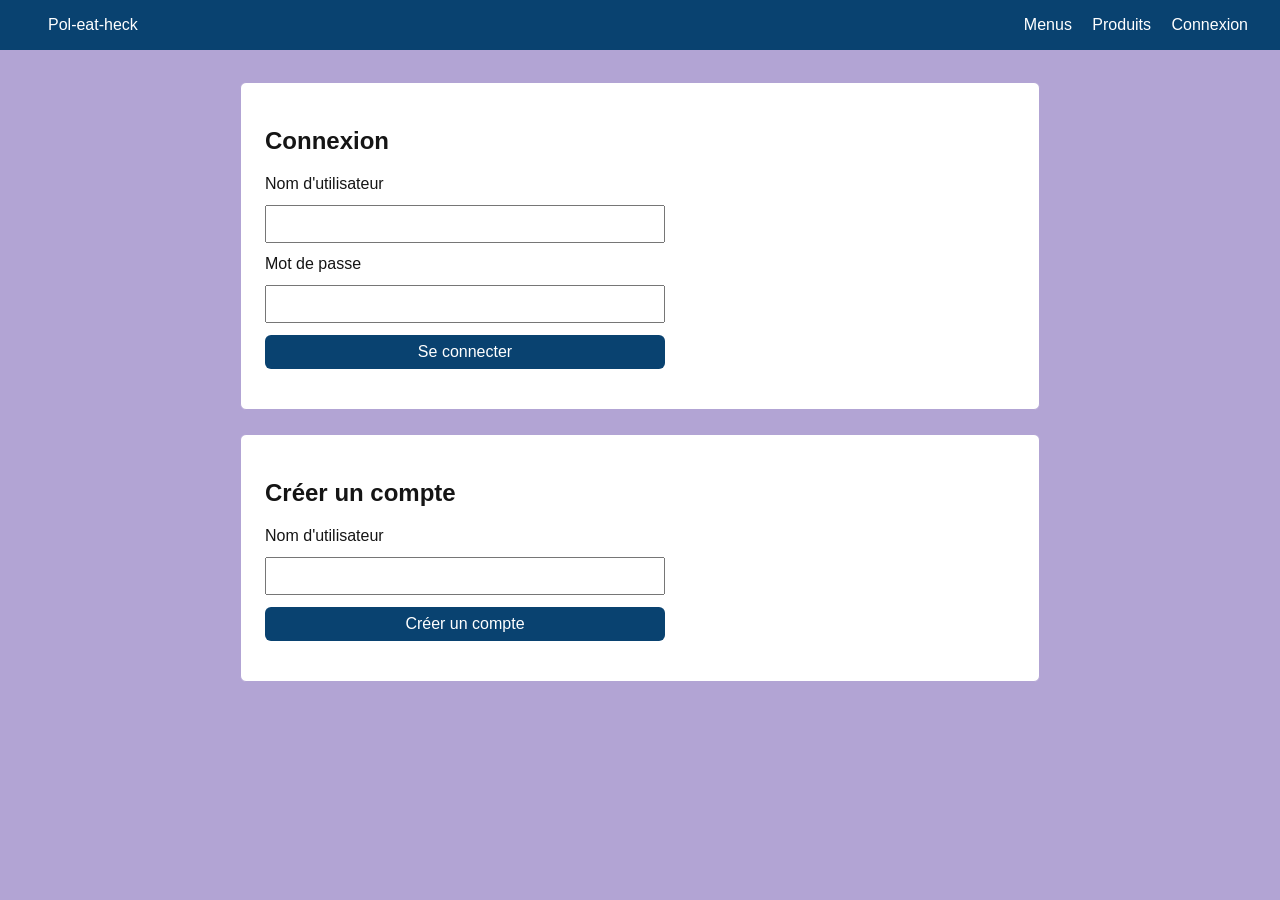
<file: account.html>
<!DOCTYPE html>
<html lang="fr">

<head>
    <meta charset="UTF-8">
    <meta name="viewport" content="width=device-width, initial-scale=1.0">
    <title>Pol-eat-heck | Compte</title>
    <link rel="stylesheet" href="css/style.css">
</head>

<body>
    <header>
        <a href="index.html">Pol-eat-heck</a>

        <nav>
            <a href="menus.html">Menus</a>
            <a href="products.html">Produits</a>
            <a href="cart.html" class="user-only">Panier</a>
            <a href="account.html" class="user-only">Compte</a>
            <a href="admin.html" class="admin-only">Administration</a>
            <a href="login.html" class="guest-only">Connexion</a>
            <button id="logout-btn" class="user-only">Déconnexion</button>
        </nav>
    </header>
    <main>
        <section>
            <h2>Récapitulatif des commandes</h2>
        </section>
        <section>
            <h2>Changement du mot de passe</h2>
            <form id="password-form">
                <label for="old-password">Mot de passe actuel</label>
                <input type="password" id="old-password" required>

                <label for="new-password">Nouveau mot de passe</label>
                <input type="password" id="new-password" minlength="6" required>

                <button type="submit">Changer de mot de passe</button>
            </form>

            <p id="password-error" class="error-msg"></p>
            <p id="password-success" class="success-msg"></p>
        </section>
    </main>

    <script src="js/api.js"></script>
    <script src="js/auth.js"></script>
    <script src="js/account.js"></script>
</body>

</html>
</file>
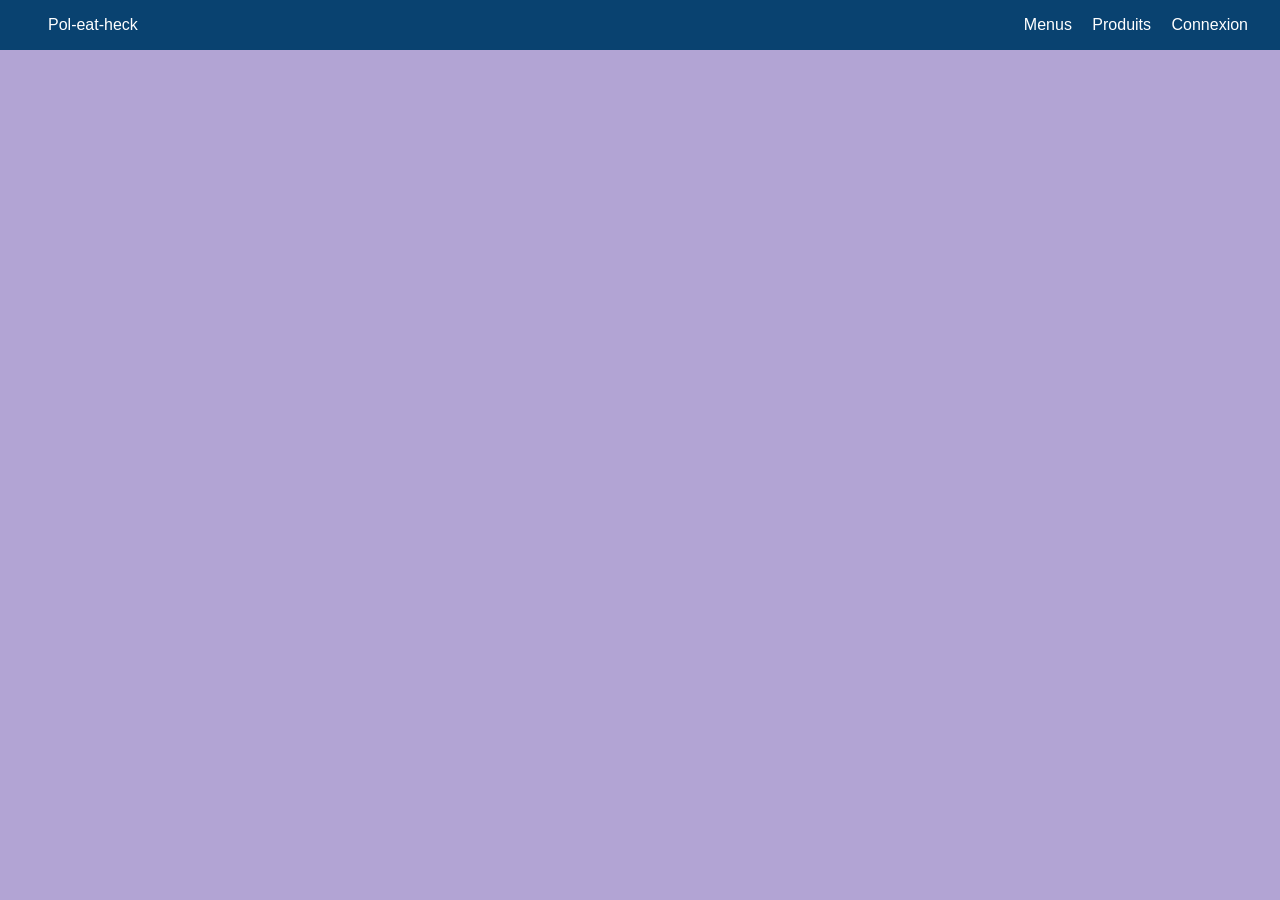
<file: admin.html>
<!DOCTYPE html>
<html lang="fr">

<head>
    <meta charset="UTF-8">
    <meta name="viewport" content="width=device-width, initial-scale=1.0">
    <title>Pol-eat-heck | Administration</title>
    <link rel="stylesheet" href="css/style.css">
</head>

<body>
    <header>
        <a href="index.html">Pol-eat-heck</a>

        <nav>
            <a href="menus.html">Menus</a>
            <a href="products.html">Produits</a>
            <a href="cart.html" class="user-only">Panier</a>
            <a href="account.html" class="user-only">Compte</a>
            <a href="admin.html" class="admin-only">Administration</a>
            <a href="login.html" class="guest-only">Connexion</a>
            <button id="logout-btn" class="user-only">Déconnexion</button>
        </nav>
    </header>

    <main>
        <h1>Administration</h1>

        <section>
            <h2>Jours de fermeture</h2>

            <form id="closure-form">
                <label for="closure-date">Date de fermeture</label>
                <input type="date" id="closure-date" required>

                <label for="closure-reason">Motif (optionnel)</label>
                <input type="text" id="closure-reason">

                <button type="submit">Ajouter la fermeture</button>
            </form>
            <p id="closure-form-error" class="error-msg"></p>

            <h3>Fermetures enregistrées</h3>
            <p id="closures-error" class="error-msg"></p>
            <div id="closures-list"></div>
        </section>

        <section>
            <h2>Gestion des utilisateurs</h2>
            <p id="users-error" class="error-msg"></p>
            <div id="users-list"></div>
        </section>

        <template id="closure-template">
            <article class="card">
                <p>Date : <span class="closure-date"></span></p>
                <p class="closure-reason"></p>
                <button type="button" class="delete-btn">Supprimer</button>
            </article>
        </template>

        <template id="user-template">
            <article class="card">
                <p><strong>Utilisateur :</strong> <span class="user-username"></span> (<span class="user-role"></span>)
                </p>
                <p class="user-status"></p>
                <button type="button" class="toggle-block-btn"></button>
            </article>
        </template>
    </main>
    </main>

    <script src="js/api.js"></script>
    <script src="js/auth.js"></script>
    <script src="js/admin.js"></script>
</body>

</html>
</file>
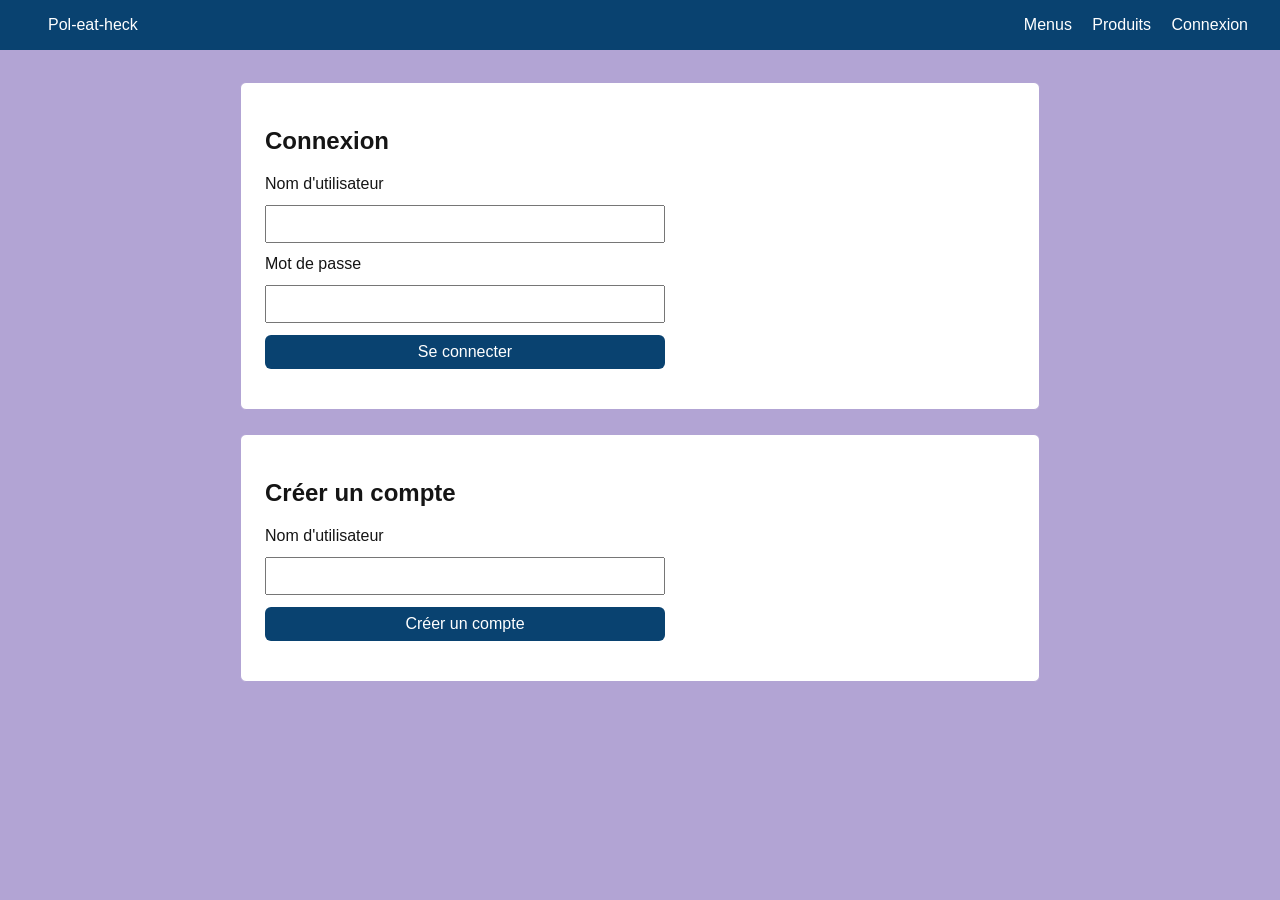
<file: login.html>
<!DOCTYPE html>
<html lang="fr">

<head>
    <meta charset="UTF-8">
    <meta name="viewport" content="width=device-width, initial-scale=1.0">
    <title>Pol-eat-heck | Connexion</title>
    <link rel="stylesheet" href="css/style.css">
</head>

<body>
    <header>
        <a href="index.html">Pol-eat-heck</a>

        <nav>
            <a href="menus.html">Menus</a>
            <a href="products.html">Produits</a>
            <a href="cart.html" class="user-only">Panier</a>
            <a href="account.html" class="user-only">Compte</a>
            <a href="admin.html" class="admin-only">Administration</a>
            <a href="login.html" class="guest-only">Connexion</a>
            <button id="logout-btn" class="user-only">Déconnexion</button>
        </nav>
    </header>
    <main>
        <section>
            <h2>Connexion</h2>
            <form id="login-form">
                <label for="login-username">Nom d'utilisateur</label>
                <input type="text" id="login-username" required>

                <label for="login-password">Mot de passe</label>
                <input type="password" id="login-password" required>

                <button type="submit">Se connecter</button>
            </form>
            <p id="login-error" class="error-msg"></p>
        </section>

        <section>
            <h2>Créer un compte</h2>
            <form id="register-form">
                <label for="register-username">Nom d'utilisateur</label>
                <input type="text" id="register-username" maxlength="50" required>

                <button type="submit">Créer un compte</button>
            </form>
            <p id="register-error" class="error-msg"></p>

            <div id="register-result" class="success-msg" hidden>
                <p>Le compte a correctement été créé. Vous pouvez vous connecter avec le mot de passe suivant (affiché
                    seulement maintenant!) :</p>
                <strong id="generated-password"></strong>
                <!-- in the future : add copy button -->
            </div>
        </section>
    </main>

    <script src="js/api.js"></script>
    <script src="js/login.js"></script>
    <script src="js/auth.js"></script>
</body>

</html>
</file>
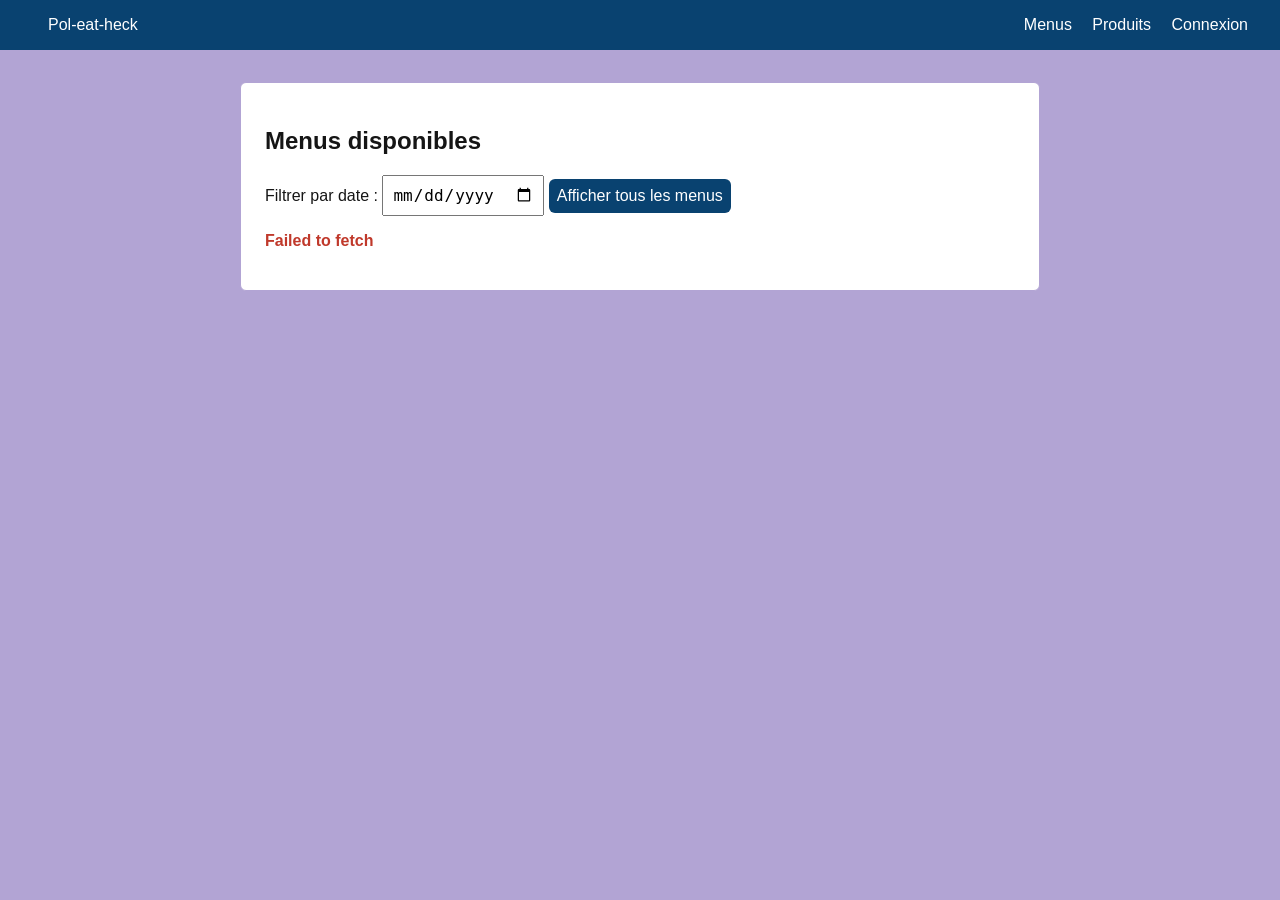
<file: menus.html>
<!DOCTYPE html>
<html lang="fr">

<head>
    <meta charset="UTF-8">
    <meta name="viewport" content="width=device-width, initial-scale=1.0">
    <title>Pol-eat-heck | Menus</title>
    <link rel="stylesheet" href="css/style.css">

</head>

<body>
    <header>
        <a href="index.html">Pol-eat-heck</a>

        <nav>
            <a href="menus.html">Menus</a>
            <a href="products.html">Produits</a>
            <a href="cart.html" class="user-only">Panier</a>
            <a href="account.html" class="user-only">Compte</a>
            <a href="admin.html" class="admin-only">Administration</a>
            <a href="login.html" class="guest-only">Connexion</a>
            <button id="logout-btn" class="user-only">Déconnexion</button>
        </nav>
    </header>

    <main>
        <section class="admin-only">
            <h2 id="form-title">Ajouter un menu</h2>
            <form id="menu-form">
                <label for="menu-name">Nom du menu</label>
                <input type="text" id="menu-name" maxlength="100" required>

                <label for="menu-description">Description (optionnelle)</label>
                <input type="text" id="menu-description">

                <label for="menu-price">Prix (€)</label>
                <input type="number" id="menu-price" step="0.01" min="0" required>

                <label for="menu-start-date">Date de début (laisser vide si permanent)</label>
                <input type="date" id="menu-start-date">

                <label for="menu-end-date">Date de fin (laisser vide si permanent)</label>
                <input type="date" id="menu-end-date">

                <p>Produits inclus dans le menu (au moins 1) :</p>
                <div id="menu-products-checkboxes"></div>

                <label>
                    <input type="checkbox" id="menu-available" checked>
                    Menu disponible à la vente
                </label>

                <button type="submit" id="form-submit-btn">Ajouter</button>
                <button type="button" id="cancel-edit-btn" hidden>Annuler la modification</button>
            </form>
            <p id="menu-form-error" class="error-msg"></p>
        </section>

        <section>
            <h2>Menus disponibles</h2>

            <div>
                <label for="filter-date">Filtrer par date :</label>
                <input type="date" id="filter-date">
                <button type="button" id="reset-filter-btn">Afficher tous les menus</button>
            </div>

            <p id="menus-error" class="error-msg"></p>
            <div id="menus-list"></div>
        </section>

        <template id="menu-template">
            <article class="card">
                <h3 class="menu-name"></h3>
                <p class="menu-description"></p>
                <p>Contenu : <span class="menu-products"></span></p>
                <p>Validité : <span class="menu-dates"></span></p>
                <p>Prix : <span class="menu-price"></span> €</p>
                <p class="menu-status"></p>

                <button type="button" class="add-to-cart-btn user-only">Ajouter au panier</button>
                <button type="button" class="edit-btn admin-only">Modifier</button>
                <button type="button" class="delete-btn admin-only">Supprimer</button>
            </article>
        </template>
    </main>

    <script src="js/api.js"></script>
    <script src="js/auth.js"></script>
    <script src="js/menus.js"></script>

</body>

</html>
</file>
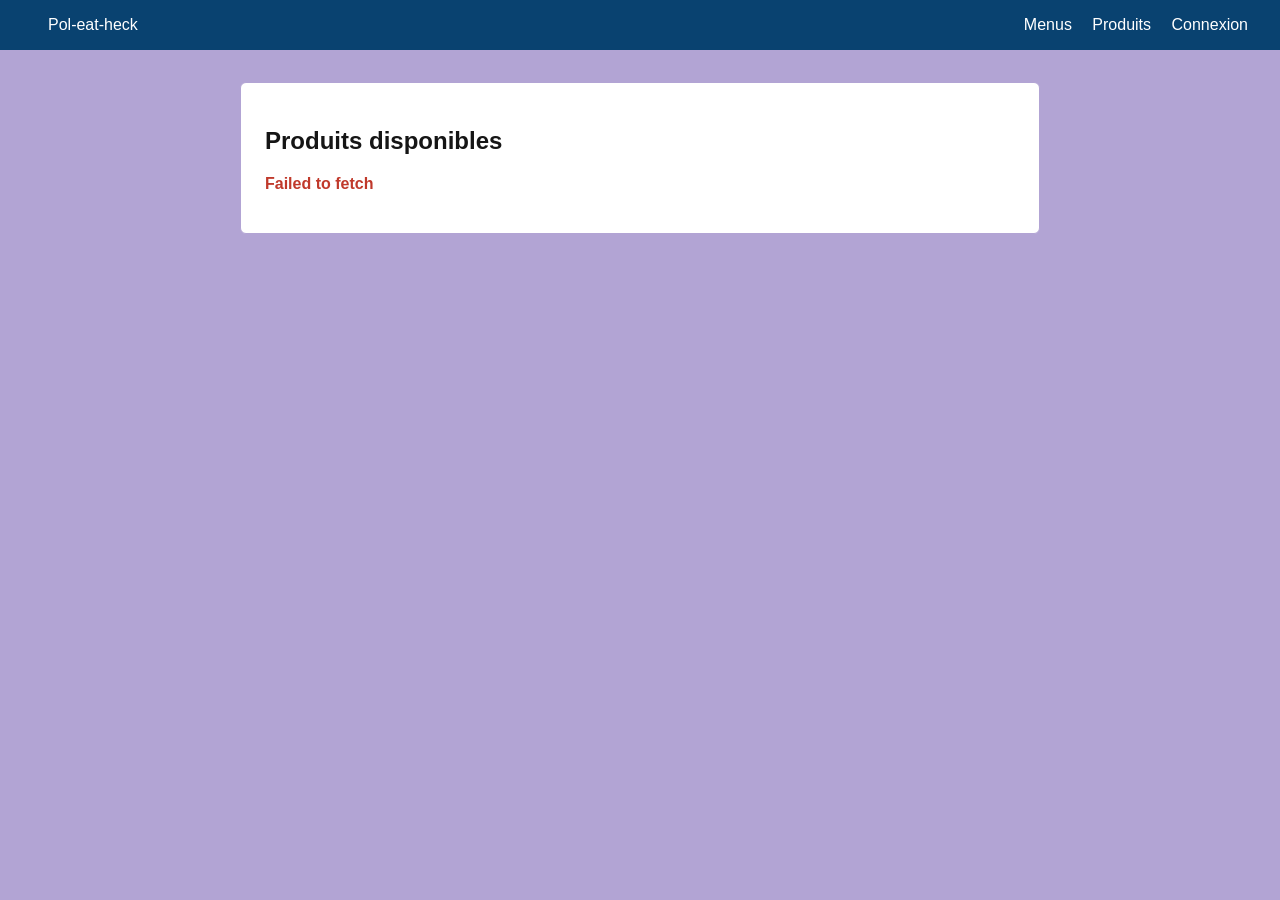
<file: products.html>
<!DOCTYPE html>
<html lang="fr">

<head>
    <meta charset="UTF-8">
    <meta name="viewport" content="width=device-width, initial-scale=1.0">
    <title>Pol-eat-heck | Produits</title>
    <link rel="stylesheet" href="css/style.css">
</head>

<body>
    <header>
        <a href="index.html">Pol-eat-heck</a>

        <nav>
            <a href="menus.html">Menus</a>
            <a href="products.html">Produits</a>
            <a href="cart.html" class="user-only">Panier</a>
            <a href="account.html" class="user-only">Compte</a>
            <a href="admin.html" class="admin-only">Administration</a>
            <a href="login.html" class="guest-only">Connexion</a>
            <button id="logout-btn" class="user-only">Déconnexion</button>
        </nav>
    </header>
    <main>
        <section class="admin-only">
            <h2 id="form-title">Ajouter un produit</h2>
            <form id="product-form">
                <label for="product-name">Nom du produit</label>
                <input type="text" id="product-name" maxlength="100" required>

                <label for="product-description">Description (optionnelle)</label>
                <input type="text" id="product-description">

                <label for="product-price">Prix (€)</label>
                <input type="number" id="product-price" step="0.01" min="0" required>

                <label for="product-quantity">Stock disponible</label>
                <input type="number" id="product-quantity" min="0" required>

                <label>
                    <input type="checkbox" id="product-available" checked>
                    Produit disponible à la vente
                </label>

                <button type="submit" id="form-submit-btn">Ajouter</button>
                <button type="button" id="cancel-edit-btn" hidden>Annuler la modification</button>
            </form>
            <p id="product-form-error" class="error-msg"></p>
        </section>

        <section>
            <h2>Produits disponibles</h2>
            <p id="products-error" class="error-msg"></p>
            <div id="products-list"></div>
        </section>

        <template id="product-template">
            <article class="card">
                <h3 class="product-name"></h3>
                <p class="product-description"></p>
                <p>Prix : <span class="product-price"></span> €</p>
                <p class="product-stock"></p>

                <button type="button" class="add-to-cart-btn user-only">Ajouter au panier</button>
                <button type="button" class="edit-btn admin-only">Modifier</button>
                <button type="button" class="delete-btn admin-only">Supprimer</button>
            </article>
        </template>
    </main>

    <script src="js/api.js"></script>
    <script src="js/auth.js"></script>
    <script src="js/products.js"></script>

</body>

</html>
</file>
<file: css/style.css>
body {
  font-family: sans-serif;
  margin: 0;
  background-color: #b2a4d4;
  color: #151515;
}

main {
  max-width: 800px;
  margin: 2rem auto;
  padding: 0 1rem;
}

header {
  display: flex;
  justify-content: space-between;
  align-items: center;
  padding: 1rem 2rem;
  background-color: #094270;
  color: white;
}

header a {
  color: white;
  text-decoration: none;
  margin-left: 1rem;
}

section {
  background: white;
  padding: 1.5rem;
  margin-bottom: 1.5rem;
  border-radius: 6px;
  border: 1px solid #b2a4d4;
}

form {
  display: flex;
  flex-direction: column;
  gap: 0.75rem;
  max-width: 400px;
}

input, button {
  padding: 0.5rem;
  font-size: 1rem;
}

button {
  cursor: pointer;
  background-color: #094270;
  color: white;
  border: none;
  border-radius: 6px;
}

.error-msg {
  color: #c0392b;
  font-weight: bold;
}

.success-msg {
  margin-top: 1rem;
  padding: 1rem;
  background-color: #eafaf1;
  border: 1px solid #27ae60;
  border-radius: 6px;
}

.success-msg:empty {
  display: none;
}

.card {
  border: 1px solid #ddd;
  border-radius: 6px;
  padding: 1rem;
  margin-bottom: 1rem;
}
</file>
